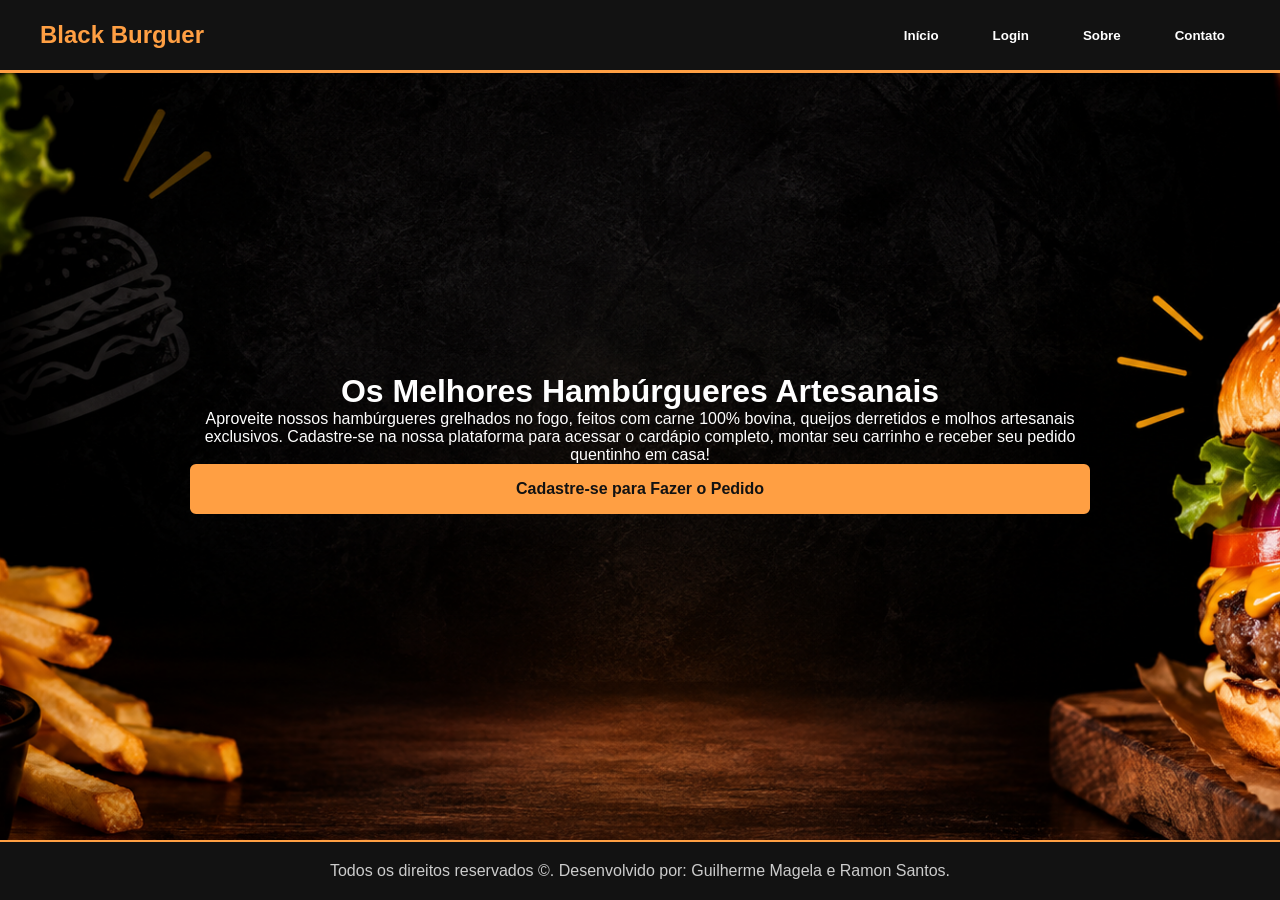
<file: Black Burguer/index.html>
<!DOCTYPE html>
<html lang="pt-BR">

<head>

    <meta charset="UTF-8">

    <meta name="viewport"
          content="width=device-width, initial-scale=1.0">

    <title>Black Burguer - Página Inicial</title>

    <link rel="stylesheet" href="style.css">

</head>

<body>


    <!-- ==========================================
         CABEÇALHO
         ========================================== -->

    <header>

        <div class="nav-container">


            <!-- LOGO -->

            <div class="logo-text">

                <a href="#top">

                    <button id="logoh">

                        <h1>
                            Black Burguer
                        </h1>

                    </button>

                </a>

            </div>


            <!-- MENU -->

            <nav>

                <ul class="nav-menu">


                    <!-- INÍCIO -->

                    <li class="nav-item">

                        <a href="index.html">

                            <button id="btn-inicio">
                                Início
                            </button>

                        </a>

                    </li>


                    <!-- LOGIN -->

                    <li class="nav-item">

                        <a href="login.html">

                            <button id="btn-login">
                                Login
                            </button>

                        </a>

                    </li>


                    <!-- SOBRE -->

                    <li class="nav-item has-submenu">

                        <a href="#">

                            <button id="btn-sobre">
                                Sobre
                            </button>

                        </a>


                        <ul id="menu-vertical-sobre">


                            <!-- EMPRESA -->

                            <li>

                                <a href="#"
                                   class="info-menu"
                                   data-mensagem="🍔 A Black Burguer é uma hamburgueria especializada em hambúrgueres artesanais.">

                                    Empresa

                                </a>

                            </li>


                            <!-- CLIENTES -->

                            <li>

                                <a href="#"
                                   class="info-menu"
                                   data-mensagem="⭐ Nossos clientes são nossa prioridade! Trabalhamos para oferecer os melhores hambúrgueres.">

                                    Clientes

                                </a>

                            </li>

                        </ul>

                    </li>


                    <!-- CONTATO -->

                    <li class="nav-item has-submenu">

                        <a href="#">

                            <button id="btn-contato">
                                Contato
                            </button>

                        </a>


                        <ul id="menu-vertical-contato">


                            <!-- TELEFONE -->

                            <li>

                                <a href="#"
                                   class="info-menu"
                                   data-mensagem="📞 Telefone: (32) 9922-8574">

                                    Telefones

                                </a>

                            </li>


                            <!-- EMAIL -->

                            <li>

                                <a href="#"
                                   class="info-menu"
                                   data-mensagem="✉️ E-mail: BlackBurguer@gmail.com">

                                    Email

                                </a>

                            </li>

                        </ul>

                    </li>

                </ul>

            </nav>

        </div>

    </header>


    <!-- ==========================================
         CONTEÚDO PRINCIPAL
         ========================================== -->

    <main>

        <div class="card-container">

            <h1>
                Os Melhores Hambúrgueres Artesanais
            </h1>


            <p>

                Aproveite nossos hambúrgueres
                grelhados no fogo, feitos com
                carne 100% bovina, queijos
                derretidos e molhos artesanais
                exclusivos.

                Cadastre-se na nossa plataforma
                para acessar o cardápio completo,
                montar seu carrinho e receber
                seu pedido quentinho em casa!

            </p>


            <a href="cadastro.html"
               class="btn-padrao">

                Cadastre-se para Fazer o Pedido

            </a>

        </div>

    </main>


    <!-- ==========================================
         RODAPÉ
         ========================================== -->

    <footer>

        <p id="direitos-autorais">

            Todos os direitos reservados &copy;.

            Desenvolvido por:
            Guilherme Magela e Ramon Santos.

        </p>

    </footer>


    <!-- ==========================================
         CAIXINHA DE INFORMAÇÃO
         ========================================== -->

    <div id="caixa-info"></div>


    <!-- JAVASCRIPT -->

    <script src="script.js"></script>

</body>

</html>
</file>
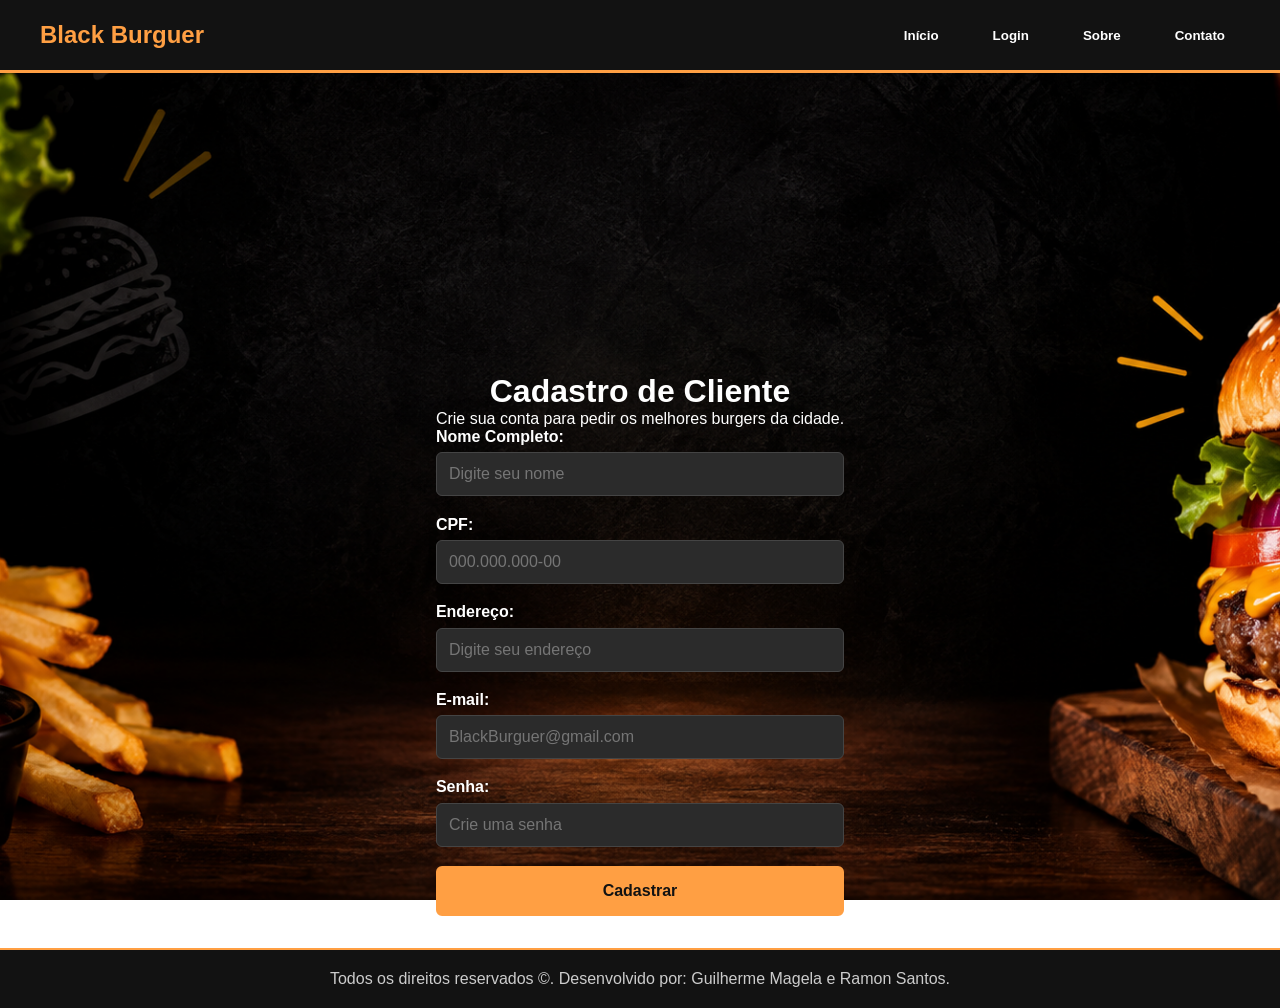
<file: Black Burguer/cadastro.html>
<!DOCTYPE html>
<html lang="pt-BR">

<head>
    <meta charset="UTF-8">
    <meta name="viewport" content="width=device-width, initial-scale=1.0">

    <title>Cadastro - BlackBurguer</title>

    <link rel="stylesheet" href="style.css">
</head>

<body>

    <!-- CABEÇALHO -->
    <header>

        <div class="nav-container">

            <!-- LOGO -->
            <div class="logo-text">

                <a href="index.html">

                    <button id="logoh">
                        <h1>Black Burguer</h1>
                    </button>

                </a>

            </div>


            <!-- MENU -->
            <nav>

                <ul class="nav-menu">

                    <!-- INÍCIO -->
                    <li class="nav-item">

                        <a href="index.html">

                            <button id="btn-inicio">
                                Início
                            </button>

                        </a>

                    </li>


                    <!-- LOGIN -->
                    <li class="nav-item">

                        <a href="login.html">

                            <button id="btn-login">
                                Login
                            </button>

                        </a>

                    </li>


                    <!-- SOBRE -->
                    <li class="nav-item has-submenu">

                        <a href="#">

                            <button id="btn-sobre">
                                Sobre
                            </button>

                        </a>


                        <ul id="menu-vertical-sobre">

                            <li>

                                <a href="#"
                                   class="info-menu"
                                   data-mensagem="🍔 A Black Burguer é uma hamburgueria especializada em hambúrgueres artesanais.">

                                    Empresa

                                </a>

                            </li>


                            <li>

                                <a href="#"
                                   class="info-menu"
                                   data-mensagem="⭐ Nossos clientes são nossa prioridade! Trabalhamos para oferecer os melhores hambúrgueres.">

                                    Clientes

                                </a>

                            </li>

                        </ul>

                    </li>


                    <!-- CONTATO -->
                    <li class="nav-item has-submenu">

                        <a href="#">

                            <button id="btn-contato">
                                Contato
                            </button>

                        </a>


                        <ul id="menu-vertical-contato">

                            <!-- TELEFONE -->
                            <li>

                                <a href="#"
                                   class="info-menu"
                                   data-mensagem="📞 Telefone: (32) 9922-8574">

                                    Telefones

                                </a>

                            </li>


                            <!-- EMAIL -->
                            <li>

                                <a href="#"
                                   class="info-menu"
                                   data-mensagem="✉️ E-mail: BlackBurguer@gmail.com">

                                    Email

                                </a>

                            </li>

                        </ul>

                    </li>

                </ul>

            </nav>

        </div>

    </header>


    <!-- CAIXINHA DE INFORMAÇÕES -->
    <div id="caixa-info"></div>


    <!-- CONTEÚDO PRINCIPAL -->
    <main>

        <div class="card-container">

            <h1>
                Cadastro de Cliente
            </h1>


            <p>
                Crie sua conta para pedir os melhores burgers da cidade.
            </p>


            <!-- FORMULÁRIO -->
            <form id="form-cadastro">


                <!-- NOME -->
                <div class="form-group">

                    <label for="cad-nome">
                        Nome Completo:
                    </label>

                    <input
                        type="text"
                        id="cad-nome"
                        required
                        placeholder="Digite seu nome">

                </div>


                <!-- CPF -->
                <div class="form-group">

                    <label for="cad-cpf">
                        CPF:
                    </label>

                    <input
                        type="text"
                        id="cad-cpf"
                        required
                        maxlength="14"
                        inputmode="numeric"
                        placeholder="000.000.000-00">

                </div>


                <!-- ENDEREÇO -->
                <div class="form-group">

                    <label for="cad-endereco">
                        Endereço:
                    </label>

                    <input
                        type="text"
                        id="cad-endereco"
                        required
                        placeholder="Digite seu endereço">

                </div>


                <!-- EMAIL -->
                <div class="form-group">

                    <label for="cad-email">
                        E-mail:
                    </label>

                    <input
                        type="email"
                        id="cad-email"
                        required
                        placeholder="BlackBurguer@gmail.com">

                </div>


                <!-- SENHA -->
                <div class="form-group">

                    <label for="cad-senha">
                        Senha:
                    </label>

                    <input
                        type="password"
                        id="cad-senha"
                        required
                        placeholder="Crie uma senha">

                </div>


                <!-- BOTÃO -->
                <button
                    type="submit"
                    class="btn-padrao">

                    Cadastrar

                </button>

            </form>

        </div>

    </main>


    <!-- RODAPÉ -->
    <footer>

        <p id="direitos-autorais">

            Todos os direitos reservados &copy;.
            Desenvolvido por: Guilherme Magela e Ramon Santos.

        </p>

    </footer>


    <!-- JAVASCRIPT -->
    <script src="script.js"></script>

</body>

</html>
</file>
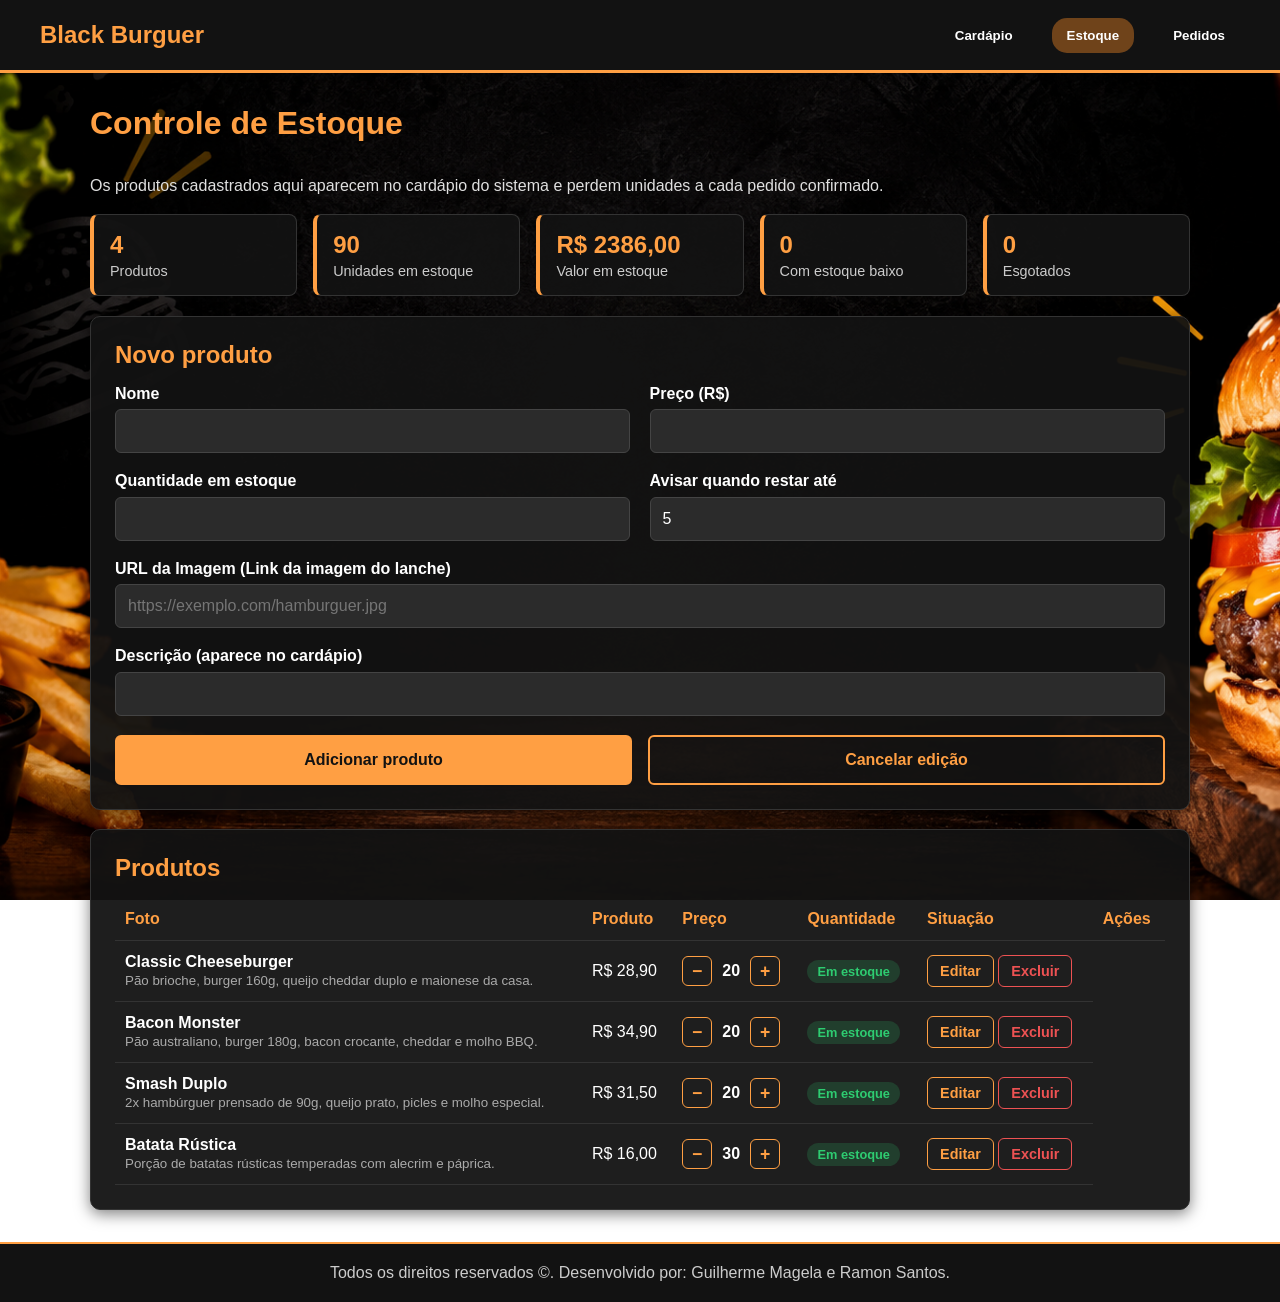
<file: Black Burguer/estoque.html>
<!DOCTYPE html>
<html lang="pt-BR">

<head>
    <meta charset="UTF-8">
    <meta name="viewport" content="width=device-width, initial-scale=1.0">
    <title>Estoque - Black Burguer</title>
    <link rel="stylesheet" href="style.css">
</head>

<body>

    <header>
        <div class="nav-container">
            <div class="logo-text">
                <a href="index.html"><button id="logoh"><h1>Black Burguer</h1></button></a>
            </div>
            <nav>
                <ul class="nav-menu">
                    <li class="nav-item"><a href="sistema.html"><button class="nav-btn">Cardápio</button></a></li>
                    <li class="nav-item"><a href="estoque.html"><button class="nav-btn ativo">Estoque</button></a></li>
                    <li class="nav-item"><a href="pedidos.html"><button class="nav-btn">Pedidos</button></a></li>
                </ul>
            </nav>
        </div>
    </header>

    <main class="painel">
    <h1>Controle de Estoque</h1>
    <p>Os produtos cadastrados aqui aparecem no cardápio do sistema e perdem unidades a cada pedido confirmado.</p>

    <div class="stats" id="stats"></div>

    <section class="caixa">
        <h2 id="form-titulo">Novo produto</h2>

        <form id="form-produto" class="grade-form">
            <input type="hidden" id="prod-id">

            <div class="form-group">
                <label for="prod-nome">Nome</label>
                <input type="text" id="prod-nome" required>
            </div>

            <div class="form-group">
                <label for="prod-preco">Preço (R$)</label>
                <input type="number" id="prod-preco" min="0.01" step="0.01" required>
            </div>

            <div class="form-group">
                <label for="prod-qtd">Quantidade em estoque</label>
                <input type="number" id="prod-qtd" min="0" step="1" required>
            </div>

            <div class="form-group">
                <label for="prod-min">Avisar quando restar até</label>
                <input type="number" id="prod-min" min="0" step="1" value="5" required>
            </div>

            <!-- NOVO CAMPO: URL da Imagem -->
            <div class="form-group span-2">
                <label for="prod-imagem">URL da Imagem (Link da imagem do lanche)</label>
                <input type="url" id="prod-imagem" placeholder="https://exemplo.com/hamburguer.jpg" required>
            </div>

            <div class="form-group span-2">
                <label for="prod-desc">Descrição (aparece no cardápio)</label>
                <input type="text" id="prod-desc" required>
            </div>

            <div class="form-acoes span-2">
                <button type="submit" class="btn-padrao" id="btn-salvar">Adicionar produto</button>
                <button type="button" class="btn-padrao btn-secundario" id="btn-cancelar" hidden>Cancelar edição</button>
            </div>
        </form>
    </section>

    <section class="caixa">
        <h2>Produtos</h2>
        <div class="tabela-wrap">
            <table class="tabela">
                <thead>
                    <tr>
                        <th>Foto</th> <!-- NOVA COLUNA DA TABELA -->
                        <th>Produto</th>
                        <th>Preço</th>
                        <th>Quantidade</th>
                        <th>Situação</th>
                        <th>Ações</th>
                    </tr>
                </thead>
                <tbody id="tabela-estoque"></tbody>
            </table>
        </div>
    </section>
</main>

    <footer>
        <p>Todos os direitos reservados &copy;. Desenvolvido por: Guilherme Magela e Ramon Santos.</p>
    </footer>

    <script src="dados.js"></script>
    <script>
        const $ = id => document.getElementById(id);

        function situacao(p) {
            if (p.qtd <= 0) return ['Esgotado', 'zerado'];
            if (p.qtd <= p.minimo) return ['Estoque baixo', 'baixo'];
            return ['Em estoque', 'ok'];
        }

        function render() {
            const lista = BB.produtos();

            const unidades = lista.reduce((t, p) => t + p.qtd, 0);
            const valor = lista.reduce((t, p) => t + p.qtd * p.preco, 0);
            const baixos = lista.filter(p => p.qtd > 0 && p.qtd <= p.minimo).length;
            const zerados = lista.filter(p => p.qtd <= 0).length;

            $('stats').innerHTML = [
                [lista.length, 'Produtos'],
                [unidades, 'Unidades em estoque'],
                [BB.moeda(valor), 'Valor em estoque'],
                [baixos, 'Com estoque baixo'],
                [zerados, 'Esgotados']
            ].map(s => `<div class="stat"><strong>${s[0]}</strong><span>${s[1]}</span></div>`).join('');

            $('tabela-estoque').innerHTML = lista.map(p => {
                const [texto, classe] = situacao(p);
                return `<tr>
                    <td><strong>${BB.esc(p.nome)}</strong><br><small>${BB.esc(p.descricao)}</small></td>
                    <td>${BB.moeda(p.preco)}</td>
                    <td>
                        <div class="qtd-ctrl">
                            <button data-acao="menos" data-id="${p.id}" ${p.qtd <= 0 ? 'disabled' : ''} aria-label="Remover 1 unidade">−</button>
                            <strong>${p.qtd}</strong>
                            <button data-acao="mais" data-id="${p.id}" aria-label="Adicionar 1 unidade">+</button>
                        </div>
                    </td>
                    <td><span class="selo ${classe}">${texto}</span></td>
                    <td>
                        <button class="btn-mini" data-acao="editar" data-id="${p.id}">Editar</button>
                        <button class="btn-mini perigo" data-acao="excluir" data-id="${p.id}">Excluir</button>
                    </td>
                </tr>`;
            }).join('') || '<tr><td colspan="5" class="vazio">Nenhum produto cadastrado. Use o formulário acima.</td></tr>';
        }

        function limparForm() {
            $('form-produto').reset();
            $('prod-id').value = '';
            $('prod-min').value = 5;
            $('form-titulo').textContent = 'Novo produto';
            $('btn-salvar').textContent = 'Adicionar produto';
            $('btn-cancelar').hidden = true;
        }

        $('form-produto').addEventListener('submit', e => {
            e.preventDefault();

            const lista = BB.produtos();
            const id = $('prod-id').value;

            const dados = {
                nome: $('prod-nome').value.trim(),
                preco: parseFloat($('prod-preco').value),
                qtd: parseInt($('prod-qtd').value, 10),
                minimo: parseInt($('prod-min').value, 10),
                descricao: $('prod-desc').value.trim()
            };

            if (id) {
                Object.assign(lista.find(p => p.id === id), dados);
            } else {
                lista.push({ id: 'p' + Date.now(), ...dados });
            }

            BB.salvarProdutos(lista);
            limparForm();
            render();
        });

        $('btn-cancelar').addEventListener('click', limparForm);

        $('tabela-estoque').addEventListener('click', e => {
            const btn = e.target.closest('button[data-acao]');
            if (!btn) return;

            const lista = BB.produtos();
            const produto = lista.find(p => p.id === btn.dataset.id);
            if (!produto) return;

            const acao = btn.dataset.acao;

            if (acao === 'mais') produto.qtd++;
            if (acao === 'menos' && produto.qtd > 0) produto.qtd--;

            if (acao === 'editar') {
                $('prod-id').value = produto.id;
                $('prod-nome').value = produto.nome;
                $('prod-preco').value = produto.preco;
                $('prod-qtd').value = produto.qtd;
                $('prod-min').value = produto.minimo;
                $('prod-desc').value = produto.descricao;
                $('form-titulo').textContent = 'Editar produto';
                $('btn-salvar').textContent = 'Salvar alterações';
                $('btn-cancelar').hidden = false;
                $('form-produto').scrollIntoView({ behavior: 'smooth' });
                return;
            }

            if (acao === 'excluir') {
                if (!confirm('Excluir "' + produto.nome + '"? Ele sairá do cardápio.')) return;
                lista.splice(lista.indexOf(produto), 1);
            }

            BB.salvarProdutos(lista);
            render();
        });

        /* atualiza quando um pedido é feito em outra aba */
        window.addEventListener('storage', render);

        render();
    </script>

</body>

</html>
</file>
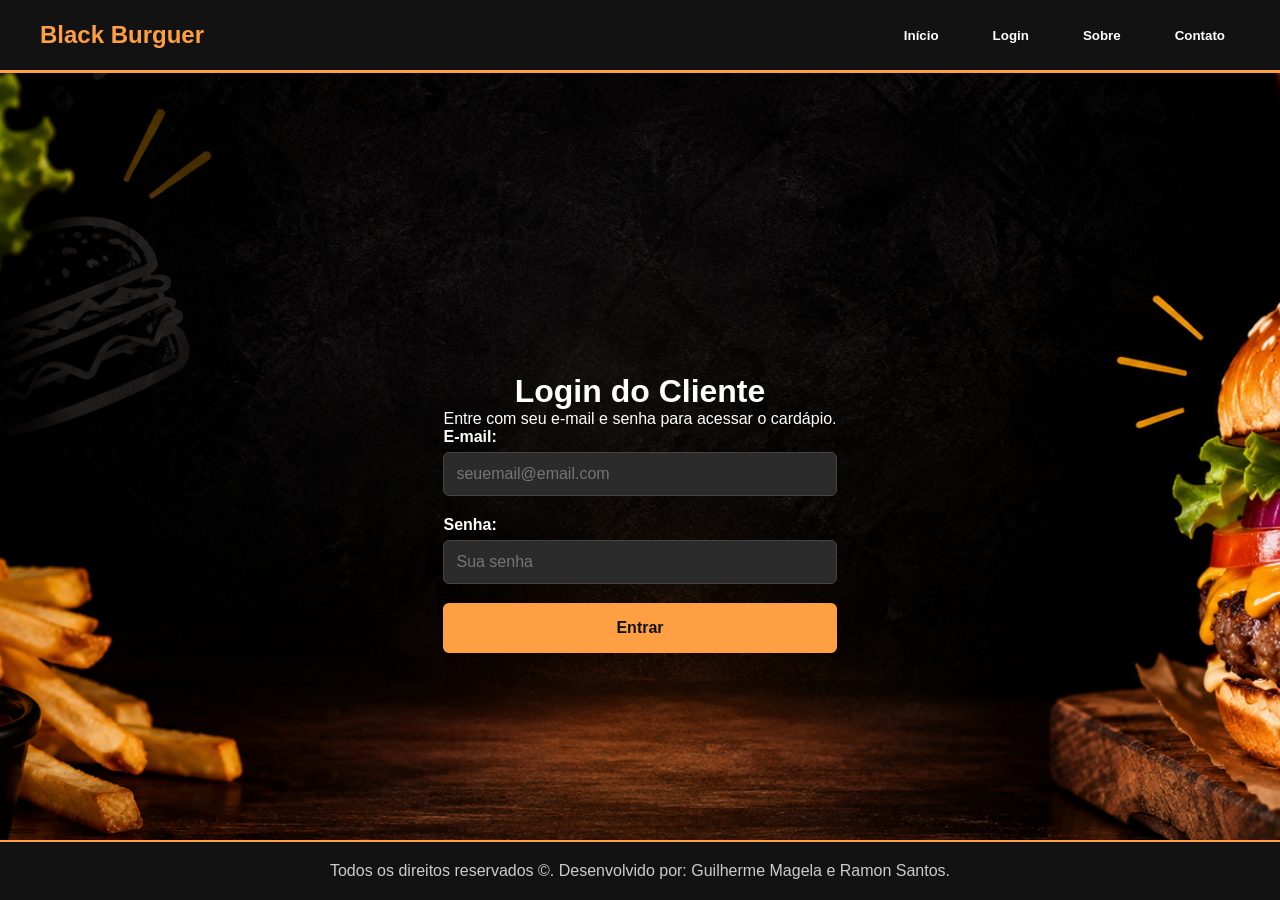
<file: Black Burguer/login.html>
<!DOCTYPE html>
<html lang="pt-BR">
<head>
    <meta charset="UTF-8">
    <meta name="viewport" content="width=device-width, initial-scale=1.0">
    <title>Login - BlackBurguer</title>
    <link rel="stylesheet" href="style.css">
</head>
<body>

    <header>
        <div class="nav-container">
            <div class="logo-text"><a href="#top"><button id="logoh"><h1>Black Burguer</h1></button></a></div>
            <nav>
                <ul class="nav-menu">
                    <li class="nav-item"><a href="index.html" ><button id="btn-inicio">Início</button></a></li>
                    <li class="nav-item"><a href="login.html" ><button id="btn-login">Login</button></a></li>
                    <li class="nav-item has-submenu">
                        <a href="#" ><button id="btn-sobre">Sobre</button></a>
                        <ul id="menu-vertical-sobre">
                            <li><a href="#">Empresa</a></li>
                            <li><a href="#">Clientes</a></li>
                        </ul>
                    </li>
                    <li class="nav-item has-submenu">
                        <a href="#" ><button id="btn-contato">Contato</button></a>
                        <ul id="menu-vertical-contato">
                            <li><a href="#">Telefones</a></li>
                            <li><a href="#">Email</a></li>
                        </ul>
                    </li>
                </ul>
            </nav>
        </div>
    </header>

    <main>
        <div class="card-container">
            <h1>Login do Cliente</h1>
            <p>Entre com seu e-mail e senha para acessar o cardápio.</p>

            <form id="form-login">
                <div class="form-group">
                    <label for="login-email">E-mail:</label>
                    <input type="email" id="login-email" required placeholder="seuemail@email.com">
                </div>
                <div class="form-group">
                    <label for="login-senha">Senha:</label>
                    <input type="password" id="login-senha" required placeholder="Sua senha">
                </div>
                <button type="submit" class="btn-padrao">Entrar</button>
            </form>
        </div>
    </main>

    <footer>
        
        <p id="direitos-autorais">Todos os direitos reservados &copy;. Desenvolvido por: Guilherme Magela e Ramon Santos.</p>
    </footer>

    <script src="script.js"></script>
</body>
</html>
</file>
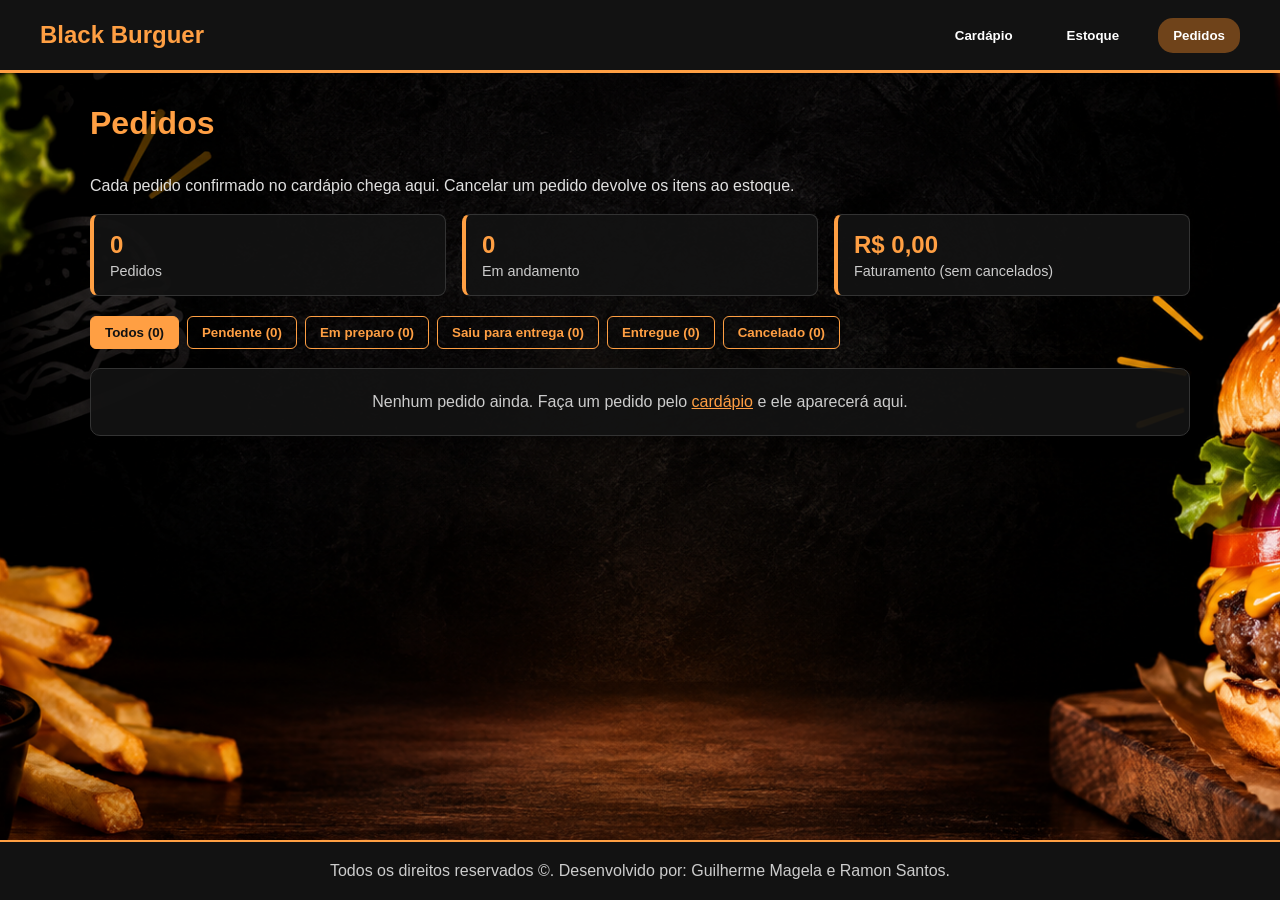
<file: Black Burguer/pedidos.html>
<!DOCTYPE html>
<html lang="pt-BR">

<head>
    <meta charset="UTF-8">
    <meta name="viewport" content="width=device-width, initial-scale=1.0">
    <title>Pedidos - Black Burguer</title>
    <link rel="stylesheet" href="style.css">
</head>

<body>

    <header>
        <div class="nav-container">
            <div class="logo-text">
                <a href="index.html"><button id="logoh"><h1>Black Burguer</h1></button></a>
            </div>
            <nav>
                <ul class="nav-menu">
                    <li class="nav-item"><a href="sistema.html"><button class="nav-btn">Cardápio</button></a></li>
                    <li class="nav-item"><a href="estoque.html"><button class="nav-btn">Estoque</button></a></li>
                    <li class="nav-item"><a href="pedidos.html"><button class="nav-btn ativo">Pedidos</button></a></li>
                </ul>
            </nav>
        </div>
    </header>

    <main class="painel">

        <h1>Pedidos</h1>
        <p>Cada pedido confirmado no cardápio chega aqui. Cancelar um pedido devolve os itens ao estoque.</p>

        <div class="stats" id="stats"></div>

        <div class="filtros" id="filtros"></div>

        <div id="lista-pedidos"></div>

    </main>

    <footer>
        <p>Todos os direitos reservados &copy;. Desenvolvido por: Guilherme Magela e Ramon Santos.</p>
    </footer>

    <script src="dados.js"></script>
    <script>
        const $ = id => document.getElementById(id);

        const STATUS = {
            pendente:  { nome: 'Pendente',          proximo: 'preparo',  botao: 'Iniciar preparo' },
            preparo:   { nome: 'Em preparo',        proximo: 'entrega',  botao: 'Saiu para entrega' },
            entrega:   { nome: 'Saiu para entrega', proximo: 'entregue', botao: 'Marcar como entregue' },
            entregue:  { nome: 'Entregue' },
            cancelado: { nome: 'Cancelado' }
        };

        let filtro = 'todos';

        function dataBR(iso) {
            return new Date(iso).toLocaleString('pt-BR', { dateStyle: 'short', timeStyle: 'short' });
        }

        function render() {
            const todos = BB.pedidos().slice().reverse();

            const abertos = todos.filter(p => ['pendente', 'preparo', 'entrega'].includes(p.status)).length;
            const faturado = todos.filter(p => p.status !== 'cancelado').reduce((t, p) => t + p.total, 0);

            $('stats').innerHTML = [
                [todos.length, 'Pedidos'],
                [abertos, 'Em andamento'],
                [BB.moeda(faturado), 'Faturamento (sem cancelados)']
            ].map(s => `<div class="stat"><strong>${s[0]}</strong><span>${s[1]}</span></div>`).join('');

            const opcoes = [['todos', 'Todos']].concat(Object.keys(STATUS).map(k => [k, STATUS[k].nome]));

            $('filtros').innerHTML = opcoes.map(([chave, nome]) => {
                const qtd = chave === 'todos' ? todos.length : todos.filter(p => p.status === chave).length;
                return `<button class="filtro ${filtro === chave ? 'ativo' : ''}" data-filtro="${chave}">${nome} (${qtd})</button>`;
            }).join('');

            const visiveis = filtro === 'todos' ? todos : todos.filter(p => p.status === filtro);

            if (!visiveis.length) {
                $('lista-pedidos').innerHTML = todos.length
                    ? '<div class="caixa vazio">Nenhum pedido com esse status.</div>'
                    : '<div class="caixa vazio">Nenhum pedido ainda. Faça um pedido pelo <a href="sistema.html">cardápio</a> e ele aparecerá aqui.</div>';
                return;
            }

            $('lista-pedidos').innerHTML = visiveis.map(p => {
                const st = STATUS[p.status];
                const encerrado = p.status === 'entregue' || p.status === 'cancelado';

                return `<article class="pedido">
                    <div class="pedido-topo">
                        <h3>Pedido nº ${p.numero}</h3>
                        <span class="selo st-${p.status}">${st.nome}</span>
                    </div>
                    <p class="pedido-info">${dataBR(p.data)} &bull; ${BB.esc(p.cliente)}</p>
                    <ul class="pedido-itens">
                        ${p.itens.map(i => `<li><span>${i.qtd}x ${BB.esc(i.nome)}</span><span>${BB.moeda(i.preco * i.qtd)}</span></li>`).join('')}
                    </ul>
                    <p class="pedido-info"><strong>Endereço:</strong> ${BB.esc(p.endereco)}</p>
                    <p class="pedido-info"><strong>Pagamento:</strong> ${BB.esc(p.pagamento)}</p>
                    <div class="pedido-rodape">
                        <strong class="pedido-total">${BB.moeda(p.total)}</strong>
                        ${encerrado ? '' : `<div class="pedido-acoes">
                            <button class="btn-mini" data-acao="avancar" data-num="${p.numero}" data-prox="${st.proximo}">${st.botao}</button>
                            <button class="btn-mini perigo" data-acao="cancelar" data-num="${p.numero}">Cancelar pedido</button>
                        </div>`}
                    </div>
                </article>`;
            }).join('');
        }

        $('filtros').addEventListener('click', e => {
            const btn = e.target.closest('[data-filtro]');
            if (!btn) return;
            filtro = btn.dataset.filtro;
            render();
        });

        $('lista-pedidos').addEventListener('click', e => {
            const btn = e.target.closest('button[data-acao]');
            if (!btn) return;

            const numero = parseInt(btn.dataset.num, 10);

            if (btn.dataset.acao === 'avancar') {
                BB.mudarStatus(numero, btn.dataset.prox);
            }

            if (btn.dataset.acao === 'cancelar') {
                if (!confirm('Cancelar o pedido nº ' + numero + '? Os itens voltam ao estoque.')) return;
                BB.mudarStatus(numero, 'cancelado');
            }

            render();
        });

        /* atualiza quando chega um pedido novo em outra aba */
        window.addEventListener('storage', render);

        render();
    </script>

</body>

</html>
</file>
<file: Black Burguer/style.css>
/* ==========================================
   CONFIGURAÇÕES GERAIS
   ========================================== */

* {
    box-sizing: border-box;
    margin: 0;
    padding: 0;
    font-family: 'Segoe UI', Arial, sans-serif;
}


body {

    background-image:url('imagem/background.png');

    background-size: cover;
    background-position: center;
    background-attachment: fixed;

    color: #ffffff;

    min-height: 100vh;

    display: flex;
    flex-direction: column;

}


/* ==========================================
   HEADER
   ========================================== */

header {

    background-color: #121212;

    border-bottom:
        3px solid #ff9f43;

    padding: 0 2rem;

    position: sticky;

    top: 0;

    z-index: 1000;

}


.nav-container {

    max-width: 1200px;

    margin: 0 auto;

    display: flex;

    justify-content: space-between;

    align-items: center;

    height: 70px;

}


.logo-text {

    font-size: 1.5rem;

    font-weight: bold;

    color: #ff9f43;

}


#logoh {

    border: none;

    background: transparent;

    color: #ff9f43;

    cursor: pointer;

}


#logoh h1 {

    font-size: 1.5rem;

    color: #ff9f43;

}


.nav-menu {

    display: flex;

    list-style: none;

    gap: 1.5rem;

}


.nav-item {

    position: relative;

}


#btn-inicio,
#btn-login,
#btn-sobre,
#btn-contato {

    color: #ffffff;

    font-weight: 600;

    padding: 10px 15px;

    background: transparent;

    border: none;

    cursor: pointer;

    transition: 0.3s;

}


#btn-inicio:hover,
#btn-login:hover,
#btn-sobre:hover,
#btn-contato:hover {

    border-radius: 15px;

    background-color:
        rgba(204, 117, 35, 0.5);

}


/* ==========================================
   SUBMENUS
   ========================================== */

#menu-vertical-sobre,
#menu-vertical-contato {

    display: none;

    position: absolute;

    top: 100%;

    left: 0;

    background-color: #1e1e1e;

    min-width: 180px;

    box-shadow:
        0 8px 16px rgba(0,0,0,0.5);

    border-radius: 4px;

    list-style: none;

    padding: 8px 0;

}


#menu-vertical-sobre.active,
#menu-vertical-contato.active {

    display: block;

}


#menu-vertical-sobre a,
#menu-vertical-contato a {

    color: #ddd;

    padding: 10px 15px;

    text-decoration: none;

    display: block;

    font-size: 0.9rem;

}


#menu-vertical-sobre a:hover,
#menu-vertical-contato a:hover {

    background-color:
        rgba(255, 159, 67, 0.1);

    color: #ff9f43;

}


/* ==========================================
   MAIN
   ========================================== */

main {

    flex: 1;

    max-width: 900px;

    width: 90%;

    margin: 2rem auto;

    display: flex;

    flex-direction: column;

    align-items: center;

    text-align: center;

    margin-top: 300px;

}


main > h1 {

    color: #ff9f43;

    margin-bottom: 1rem;

}


main > p {

    color: #e0e0e0;

    margin-bottom: 2rem;

}


/* ==========================================
   CARDÁPIO
   ========================================== */

.menu-grid {
    display: grid;
    grid-template-columns: repeat(2, 1fr);
    gap: 1.5rem;
    width: 100%;
    margin-bottom: 2rem;
}

.menu-item {
    background-color: rgba(18, 18, 18, 0.95);
    border: 1px solid #333;
    border-radius: 10px;
    padding: 1.5rem;
    text-align: left;
    box-shadow: 0 4px 15px rgba(0,0,0,0.5);
    transition: 0.3s;
    display: flex;
    flex-direction: column;
    justify-content: space-between;
}

/* Estilo da Imagem do Lanche */
.menu-item img {
    width: 100%;
    height: 180px;
    object-fit: cover; /* Corta a imagem mantendo a proporção sem distorcer */
    border-radius: 8px;
    margin-bottom: 1rem;
    border: 1px solid #222;
}

/* ==========================================
   MINIATURA NA TABELA DE ESTOQUE
   ========================================== */

.tabela td img {
    width: 50px;
    height: 50px;
    object-fit: cover;
    border-radius: 6px;
    display: block;
    margin: 0 auto;
    border: 1px solid #444;
}

.menu-item:hover {

    transform: translateY(-4px);

    border-color: #ff9f43;

}


.menu-item h3 {

    color: #ff9f43;

    margin-bottom: 0.8rem;

}


.menu-item p {

    color: #ddd;

    line-height: 1.5;

    margin-bottom: 1rem;

}


.menu-item span {

    display: block;

    font-size: 1.2rem;

    font-weight: bold;

    color: #ffffff;

    margin-bottom: 1rem;

}


/* ==========================================
   BOTÕES
   ========================================== */

.btn-padrao {

    display: inline-block;

    background-color: #ff9f43;

    color: #121212;

    padding: 14px 28px;

    border:
        2px solid #ff9f43;

    border-radius: 6px;

    font-size: 1rem;

    font-weight: bold;

    text-decoration: none;

    cursor: pointer;

    text-align: center;

    transition: 0.3s;

    width: 100%;

}


.btn-padrao:hover {

    background-color: #ee5253;

    border-color: #ee5253;

    color: #ffffff;

    transform: translateY(-2px);

}


/* ==========================================
   CARRINHO
   ========================================== */

.cart-section {

    background-color:
        rgba(18, 18, 18, 0.95);

    padding: 2rem;

    border-radius: 8px;

    width: 100%;

    margin-top: 1rem;

    text-align: left;

    border:
        1px solid #333;

    box-shadow:
        0 4px 15px rgba(0, 0, 0, 0.5);

}


.cart-section h2 {

    color: #ff9f43;

    margin-bottom: 1rem;

}


#cart-list {

    list-style: none;

    margin-bottom: 1rem;

}


#cart-list li {

    padding: 0.8rem 0;

    border-bottom:
        1px solid #333;

    display: flex;

    justify-content: space-between;

}


.cart-total-text {

    font-size: 1.2rem;

    margin-top: 1rem;

    margin-bottom: 1.5rem;

}


/* ==========================================
   FORMULÁRIO
   ========================================== */

.form-group {

    margin-bottom: 1.2rem;

    text-align: left;

}


.form-group label {

    display: block;

    margin-bottom: 0.4rem;

    font-weight: 600;

}


.form-group input,
.pagamento select {

    width: 100%;

    padding: 12px;

    border-radius: 6px;

    border:
        1px solid #444;

    background-color: #2b2b2b;

    color: #fff;

    font-size: 1rem;

}


.form-group input:focus,
.pagamento select:focus {

    outline:
        2px solid #ff9f43;

    border-color: transparent;

}


/* ==========================================
   MODAL
   ========================================== */

.modal-pedido {

    display: none;

    position: fixed;

    inset: 0;

    background-color:
        rgba(0, 0, 0, 0.85);

    z-index: 99999;

    overflow-y: auto;

    padding: 30px 15px;

}


.modal-pedido.ativo {

    display: flex;

    justify-content: center;

    align-items: flex-start;

}


.modal-conteudo {

    width: 100%;

    max-width: 600px;

    background:
        linear-gradient(
            145deg,
            #121212,
            #242424
        );

    border:
        2px solid #ff9f43;

    border-radius: 15px;

    padding: 25px;

    box-shadow:
        0 10px 40px rgba(0,0,0,0.8);

    animation:
        aparecerModal 0.25s ease;

}


@keyframes aparecerModal {

    from {

        opacity: 0;

        transform: translateY(-30px);

    }

    to {

        opacity: 1;

        transform: translateY(0);

    }

}


/* ==========================================
   CABEÇALHO DO MODAL
   ========================================== */

.modal-header {

    display: flex;

    justify-content: space-between;

    align-items: center;

    border-bottom:
        1px solid #444;

    padding-bottom: 15px;

    margin-bottom: 20px;

}


.modal-header h2 {

    color: #ff9f43;

}


.btn-fechar {

    width: 40px;

    height: 40px;

    border: none;

    border-radius: 50%;

    background-color: #ee5253;

    color: white;

    font-size: 25px;

    cursor: pointer;

}


.btn-fechar:hover {

    background-color: #c0392b;

}


/* ==========================================
   RESUMO DO PEDIDO
   ========================================== */

.resumo-pedido {

    background-color:
        rgba(0,0,0,0.3);

    border:
        1px solid #444;

    border-radius: 10px;

    padding: 18px;

    margin-bottom: 20px;

}


.resumo-pedido h3 {

    color: #ff9f43;

    margin-bottom: 15px;

}


#resumo-itens {

    display: flex;

    flex-direction: column;

    gap: 8px;

}


.resumo-item {

    display: flex;

    justify-content: space-between;

    padding: 8px 0;

    border-bottom:
        1px solid #333;

}


.resumo-total {

    display: flex;

    justify-content: space-between;

    font-size: 1.2rem;

    margin-top: 15px;

    padding-top: 10px;

    border-top:
        2px solid #ff9f43;

}


.resumo-total strong {

    color: #ff9f43;

}


.resumo-endereco {

    margin-top: 15px;

    padding-top: 15px;

    border-top:
        1px solid #444;

    color: #ddd;

}


#resumo-endereco {

    color: #ffffff;

}


/* ==========================================
   PAGAMENTO
   ========================================== */

.pagamento {

    margin-bottom: 20px;

}


.pagamento h3 {

    color: #ff9f43;

    margin-bottom: 10px;

}


.pagamento select {

    cursor: pointer;

}


/* ==========================================
   ÁREAS DE PAGAMENTO
   ========================================== */

.area-pagamento {

    display: none;

    background-color:
        rgba(0,0,0,0.3);

    border:
        1px solid #444;

    border-radius: 10px;

    padding: 20px;

    margin-bottom: 20px;

}


.area-pagamento.ativo {

    display: block;

}


.area-pagamento h3 {

    color: #ff9f43;

    margin-bottom: 10px;

}


.area-pagamento p {

    color: #ddd;

    margin-bottom: 15px;

}


/* ==========================================
   QR CODE
   ========================================== */

#qrcode {

    width: 220px;

    min-height: 220px;

    margin: 20px auto;

    background-color: white;

    padding: 10px;

    display: flex;

    justify-content: center;

    align-items: center;

    border-radius: 8px;

}


#qrcode img {

    max-width: 200px;

    max-height: 200px;

}


.aviso-pix {

    text-align: center;

    font-size: 0.9rem;

    color: #ffcc80 !important;

}


/* ==========================================
   CARTÃO
   ========================================== */

.cartao-linha {

    display: grid;

    grid-template-columns:
        1fr 1fr;

    gap: 15px;

}


/* ==========================================
   DINHEIRO
   ========================================== */

.troco {

    background-color:
        rgba(255, 159, 67, 0.1);

    border:
        1px solid #ff9f43;

    padding: 15px;

    border-radius: 8px;

    font-size: 1.1rem;

}


.troco strong {

    color: #ff9f43;

}


/* ==========================================
   CONFIRMAR PEDIDO
   ========================================== */

.btn-confirmar {

    margin-top: 5px;

    font-size: 1.1rem;

}


/* ==========================================
   CAIXINHA DE INFORMAÇÃO
   ========================================== */

#caixa-info {

    position: fixed;

    display: none;

    width: 300px;

    padding: 18px 20px;

    background:
        linear-gradient(
            135deg,
            #121212,
            #242424
        );

    color: #ffffff;

    border:
        1px solid #ff9f43;

    border-left:
        5px solid #ff9f43;

    border-radius: 12px;

    font-size: 15px;

    line-height: 1.6;

    box-shadow:
        0 8px 25px rgba(0, 0, 0, 0.7),
        0 0 18px rgba(255, 159, 67, 0.25);

    z-index: 9999;

    pointer-events: none;

}


/* ==========================================
   FOOTER
   ========================================== */

footer {

    background-color: #121212;

    border-top:
        2px solid #ff9f43;

    padding: 20px;

    text-align: center;

    color: #ccc;

}


/* ==========================================
   RESPONSIVIDADE
   ========================================== */

@media (max-width: 768px) {

    .nav-container {

        flex-direction: column;

        height: auto;

        padding: 10px 0;

    }


    .nav-menu {

        gap: 5px;

        flex-wrap: wrap;

        justify-content: center;

    }


    .menu-grid {

        grid-template-columns: 1fr;

    }


    .cartao-linha {

        grid-template-columns: 1fr;

    }


    .modal-conteudo {

        padding: 18px;

    }

}


/* ==========================================
   ESTOQUE E PEDIDOS (novas páginas)
   ========================================== */

.nav-btn {
    color: #ffffff;
    font-weight: 600;
    padding: 10px 15px;
    background: transparent;
    border: none;
    cursor: pointer;
    transition: 0.3s;
}

.nav-btn:hover,
.nav-btn.ativo {
    border-radius: 15px;
    background-color: rgba(204, 117, 35, 0.5);
}

main.painel {
    max-width: 1100px;
    margin-top: 2rem;
    align-items: stretch;
    text-align: left;
    gap: 1.2rem;
}

main.painel > p {
    margin-bottom: 0;
}

.caixa {
    background-color: rgba(18, 18, 18, 0.95);
    border: 1px solid #333;
    border-radius: 10px;
    padding: 1.5rem;
    box-shadow: 0 4px 15px rgba(0, 0, 0, 0.5);
}

.caixa h2 {
    color: #ff9f43;
    margin-bottom: 1rem;
}

.caixa.vazio,
td.vazio {
    text-align: center;
    color: #ccc;
}

.caixa a {
    color: #ff9f43;
}

.stats {
    display: grid;
    grid-template-columns: repeat(auto-fit, minmax(170px, 1fr));
    gap: 1rem;
}

.stat {
    background-color: rgba(18, 18, 18, 0.95);
    border: 1px solid #333;
    border-left: 4px solid #ff9f43;
    border-radius: 8px;
    padding: 1rem;
    display: flex;
    flex-direction: column;
    gap: 4px;
}

.stat strong {
    font-size: 1.5rem;
    color: #ff9f43;
}

.stat span {
    color: #ccc;
    font-size: 0.9rem;
}

.grade-form {
    display: grid;
    grid-template-columns: 1fr 1fr;
    gap: 0 1.2rem;
}

.grade-form .span-2 {
    grid-column: span 2;
}

.form-acoes {
    display: flex;
    gap: 1rem;
}

.btn-secundario {
    background-color: transparent;
    color: #ff9f43;
}

.tabela-wrap {
    overflow-x: auto;
}

.tabela {
    width: 100%;
    border-collapse: collapse;
}

.tabela th,
.tabela td {
    padding: 12px 10px;
    border-bottom: 1px solid #333;
    text-align: left;
    vertical-align: middle;
}

.tabela th {
    color: #ff9f43;
}

.tabela small {
    color: #aaa;
}

.qtd-ctrl {
    display: flex;
    align-items: center;
    gap: 10px;
}

.qtd-ctrl button,
.btn-mini,
.filtro {
    border: 1px solid #ff9f43;
    background-color: transparent;
    color: #ff9f43;
    border-radius: 6px;
    cursor: pointer;
    font-weight: 600;
    transition: 0.2s;
}

.qtd-ctrl button {
    width: 30px;
    height: 30px;
    font-size: 1.1rem;
}

.btn-mini {
    padding: 7px 12px;
    font-size: 0.9rem;
}

.qtd-ctrl button:hover,
.btn-mini:hover,
.filtro:hover,
.filtro.ativo {
    background-color: #ff9f43;
    color: #121212;
}

.btn-mini.perigo {
    border-color: #ee5253;
    color: #ee5253;
}

.btn-mini.perigo:hover {
    background-color: #ee5253;
    color: #fff;
}

button:disabled {
    opacity: 0.4;
    cursor: not-allowed;
    transform: none !important;
}

.selo,
.estoque-tag {
    display: inline-block;
    padding: 4px 10px;
    border-radius: 20px;
    font-size: 0.8rem;
    font-weight: 600;
    background-color: rgba(46, 204, 113, 0.18);
    color: #2ecc71;
}

.selo.baixo,
.estoque-tag.baixo,
.selo.st-pendente {
    background-color: rgba(255, 159, 67, 0.2);
    color: #ff9f43;
}

.selo.zerado,
.estoque-tag.zerado,
.selo.st-cancelado {
    background-color: rgba(238, 82, 83, 0.2);
    color: #ee5253;
}

.selo.st-preparo,
.selo.st-entrega {
    background-color: rgba(52, 152, 219, 0.2);
    color: #5dade2;
}

.selo.st-entregue {
    background-color: rgba(46, 204, 113, 0.18);
    color: #2ecc71;
}

.estoque-tag {
    margin-bottom: 1rem;
}

.menu-item.esgotado {
    opacity: 0.6;
}

.filtros {
    display: flex;
    flex-wrap: wrap;
    gap: 8px;
}

.filtro {
    padding: 8px 14px;
}

.pedido {
    background-color: rgba(18, 18, 18, 0.95);
    border: 1px solid #333;
    border-radius: 10px;
    padding: 1.3rem;
    margin-bottom: 1rem;
    box-shadow: 0 4px 15px rgba(0, 0, 0, 0.5);
}

.pedido-topo,
.pedido-rodape,
.pedido-itens li {
    display: flex;
    justify-content: space-between;
    align-items: center;
    gap: 1rem;
}

.pedido-topo h3 {
    color: #ff9f43;
}

.pedido-info {
    color: #ccc;
    margin-top: 6px;
}

.pedido-itens {
    list-style: none;
    margin: 12px 0;
}

.pedido-itens li {
    padding: 6px 0;
    border-bottom: 1px solid #333;
}

.pedido-rodape {
    margin-top: 14px;
    padding-top: 12px;
    border-top: 2px solid #ff9f43;
    flex-wrap: wrap;
}

.pedido-total {
    font-size: 1.3rem;
    color: #ff9f43;
}

.pedido-acoes {
    display: flex;
    gap: 8px;
    flex-wrap: wrap;
}

@media (max-width: 768px) {

    .grade-form {
        grid-template-columns: 1fr;
    }

    .grade-form .span-2 {
        grid-column: auto;
    }

    .form-acoes {
        flex-direction: column;
    }

}
/* Esconde os itens restritos por padrão */
.admin-only {
    display: none;
}
</file>
